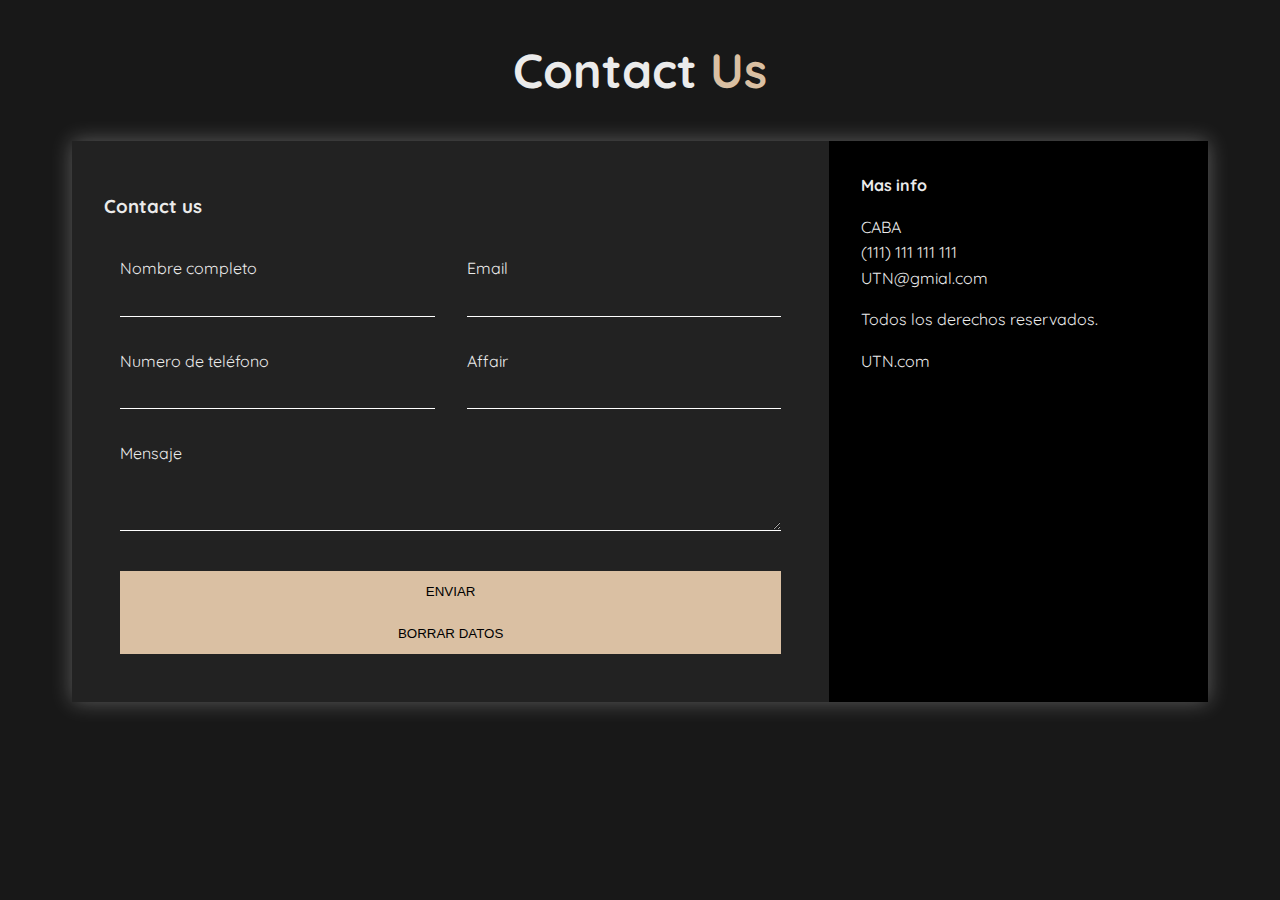
<file: form.html>
<!DOCTYPE html>
<html lang="en">
<head>
    <meta charset="UTF-8">
    <meta name="viewport" content="width=device-width, initial-scale=1.0">
    <meta http-equiv="X-UA-Compatible" content="ie=edge">
    <title> contact Form </title>
    <link rel="stylesheet" href="form.css">
    <!-- GOOGLE FONTs -->
    <link href="https://fonts.googleapis.com/css?family=Quicksand" rel="stylesheet">
    <!-- FONT AWESOME -->
    <link rel="stylesheet" href="https://use.fontawesome.com/releases/v5.8.1/css/all.css" integrity="sha384-50oBUHEmvpQ+1lW4y57PTFmhCaXp0ML5d60M1M7uH2+nqUivzIebhndOJK28anvf" crossorigin="anonymous">
    <!-- ANIMATE CSS -->
    <link rel="stylesheet" href="https://cdnjs.cloudflare.com/ajax/libs/animate.css/3.7.0/animate.min.css">
</head>
<body>
    
    <div class="content">

        <h1 class="logo">Contact <span>Us</span></h1>

        <div class="contact-wrapper animated bounceInUp">
            <div class="contact-form">
                <h3>Contact us</h3>
                <form id="contact-ftn">
                    <p>
                        <label>Nombre completo</label>
                        <input type="text" id="fullname">
                    </p>
                    <p>
                        <label>Email</label>
                        <input type="email" id="email">
                    </p>
                    <p>
                        <label>Numero de teléfono</label>
                        <input type="tel" id="phone">
                    </p>
                    <p>
                        <label>Affair</label>
                        <input type="text" name="affair">
                    </p>
                    <p class="block">
                        <label>Mensaje</label> 
                        <textarea name="message" rows="3"></textarea>
                    </p>

                    <p class="block">
                        <button type="button" onclick="cargarUsuario()">                           Enviar                        </button>
                        <button  id="reset" type="reset"> Borrar datos                                                                         </button>
                    </p>
                </form>
            </div>
            <div class="contact-info">
                <h4>Mas info</h4>
                <ul>
                    <li><i class="fas fa-map-marker-alt"></i>CABA</li>
                    <li><i class="fas fa-phone"></i> (111) 111 111 111</li>
                    <li><i class="fas fa-envelope-open-text"></i>UTN@gmial.com</li>
                </ul>
                <p>Todos los derechos reservados.</p>
                <p>UTN.com</p>
            </div>
        </div>

    </div>
    <script src="form.js"></script>
</body>
</html>
</file>
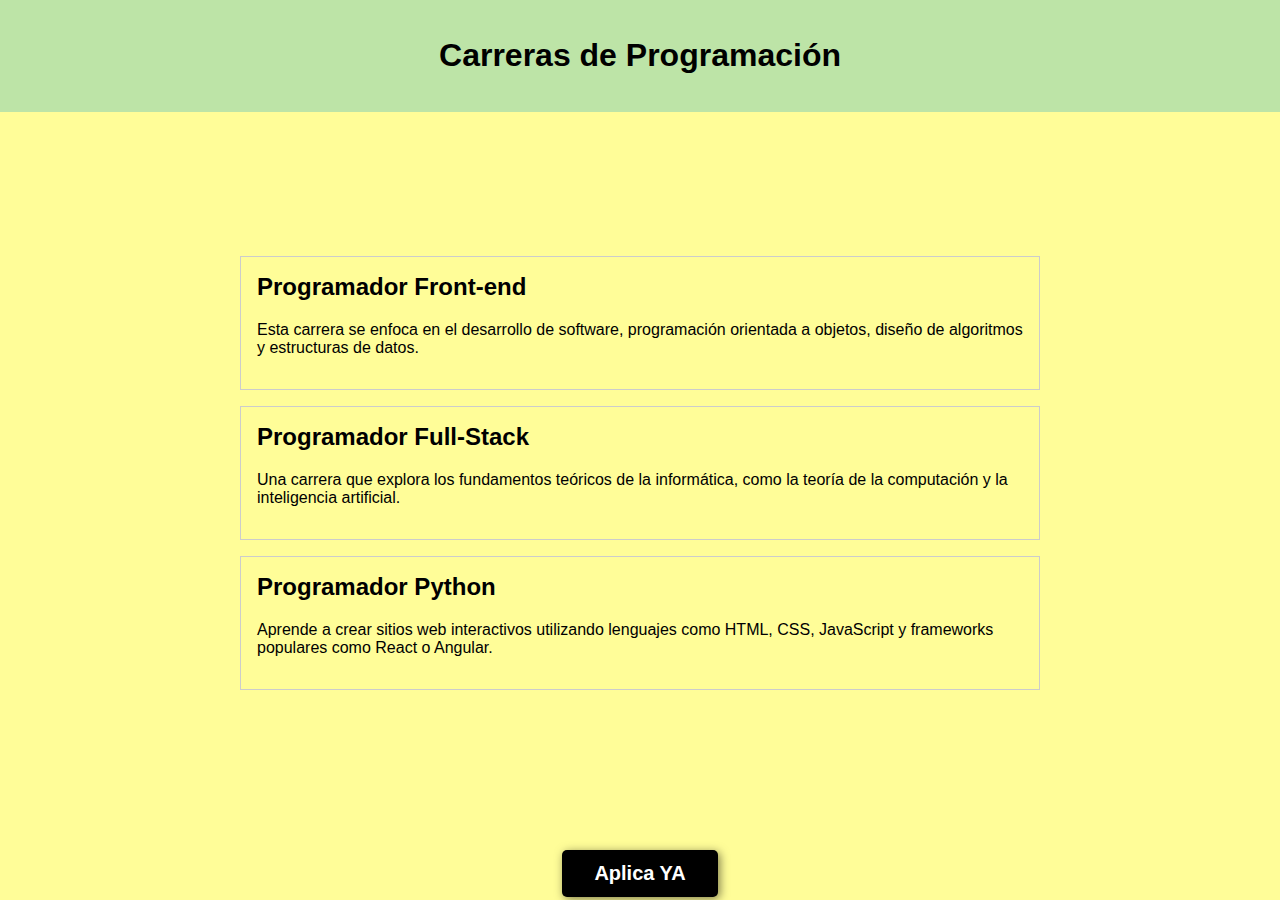
<file: nuestroP.html>
<!DOCTYPE html>
<html lang="en">
<head>
    <meta charset="UTF-8">
    <meta name="viewport" content="width=device-width, initial-scale=1.0">
    <link rel="stylesheet" href="nuestroP.css">
    <title>Carreras de Programación</title>
    
</head>
<body>
    <header>
        <h1>Carreras de Programación</h1>
    </header>
    <div class="container">
        <div class="career">
            <h2>Programador Front-end</h2>
            <p>Esta carrera se enfoca en el desarrollo de software, programación orientada a objetos, diseño de algoritmos y estructuras de datos.</p>
        </div>
        <div class="career">
            <h2>Programador Full-Stack</h2>
            <p>Una carrera que explora los fundamentos teóricos de la informática, como la teoría de la computación y la inteligencia artificial.</p>
        </div>
        <div class="career">
            <h2>Programador Python</h2>
            <p>Aprende a crear sitios web interactivos utilizando lenguajes como HTML, CSS, JavaScript y frameworks populares como React o Angular.</p>
        </div>

    </div>

    <div class="boton">
        <a href="https://sceu.frba.utn.edu.ar/e-learning/listado/Tipo[carrera]">
            <button> Aplica YA </button>
        </a>
    </div>
</body>
</html>
</file>
<file: form.css>
* {
    box-sizing: border-box;
}

body {
    background: #181818;
    color:  #ebebeb;
    line-height: 1.6;
    font-family: 'Quicksand', sans-serif;
    padding: 0 1.5em;
}

.container {
    max-width: 1170px;
    margin-left: auto;
    margin-right: auto;
    padding: 1.5em;
}

ul {
    list-style: none;
    padding: 0;
}

.logo {
    text-align: center;
    font-size: 3em;
}

.logo span {
    color: #DAC0A3;
}

.contact-wrapper {
    box-shadow: 0 0 20px 0 rgba(255, 255, 255, .3);
}

.contact-wrapper > * {
    padding: 1em;
}

.contact-form {
    background: #222222;
}

.contact-form form {
    display: grid;
    grid-template-columns: 1fr 1fr;
}

.contact-form form label {
    display: block;
}

.contact-form form p {
    margin: 0;
    padding: 1em;
}

.contact-form form .block {
    grid-column: 1 / 3;
}

.contact-form form button,
.contact-form form input,
.contact-form form textarea {
    width: 100%;
    padding: .7em;
    border: none;
    background: none;
    outline: 0;
    color: #000000;
    border-bottom: 1px solid #ffffff;
}

.contact-form form button {
    background: #DAC0A3;
    border: 0;
    text-transform: uppercase;
    padding: 1em;
}

.contact-form form button:hover,
.contact-form form button:focus {
    background: #102C57;
    color: #faffc3;
    transition: background-color 1s ease-out;
    outline: 0;
}

/* CONTACT INFO */
.contact-info {
    background: #000;
}

.contact-info h4, .contact-info ul, .contact-info p {
    text-align: center;
    margin: 0 0 1rem 0;
}

/* LARGE SIZE */
@media(min-width: 700px) {
    body {
        padding: 0 4em;
    }
    .contact-wrapper {
        display: grid;
        grid-template-columns: 2fr 1fr;
    }
    .contact-wrapper > * {
        padding: 2em;
    }
    .contact-info h4,
    .contact-info ul,
    .contact-info p {
        text-align: left;
    }
}
</file>
<file: nuestroP.css>
body {
    font-family: Arial, sans-serif;
    margin: 0;
    padding: 0;
    background-color: #fffd98;
}
header {
    background-color: #bde4a7;
    color: rgb(0, 0, 0);
    text-align: center;
    padding: 1em 0;
}
.container {
    max-width: 800px;
    margin: 0 auto;
    padding: 9em;
}
.career {
    border: 1px solid #ccc;
    padding: 1em;
    margin-bottom: 1em;
}
h2 {
    margin-top: 0;
}

button{
    font-size: 1.25em;
    font-weight: bold;
    padding: 10px 30px;
    border-radius: 5px;
    border: 2px solid rgba(0,0,0,0.3);
    box-shadow: 2px 2px 10px rgba(0,0,0,0.5);
    color: white;
    background-color: rgb(0, 0, 0);
}

.boton :hover{
    background-color: tomato;
}

.boton{
    display:flex;
    flex-direction: row;
    align-items: center;
    justify-content: center;
}
</file>
